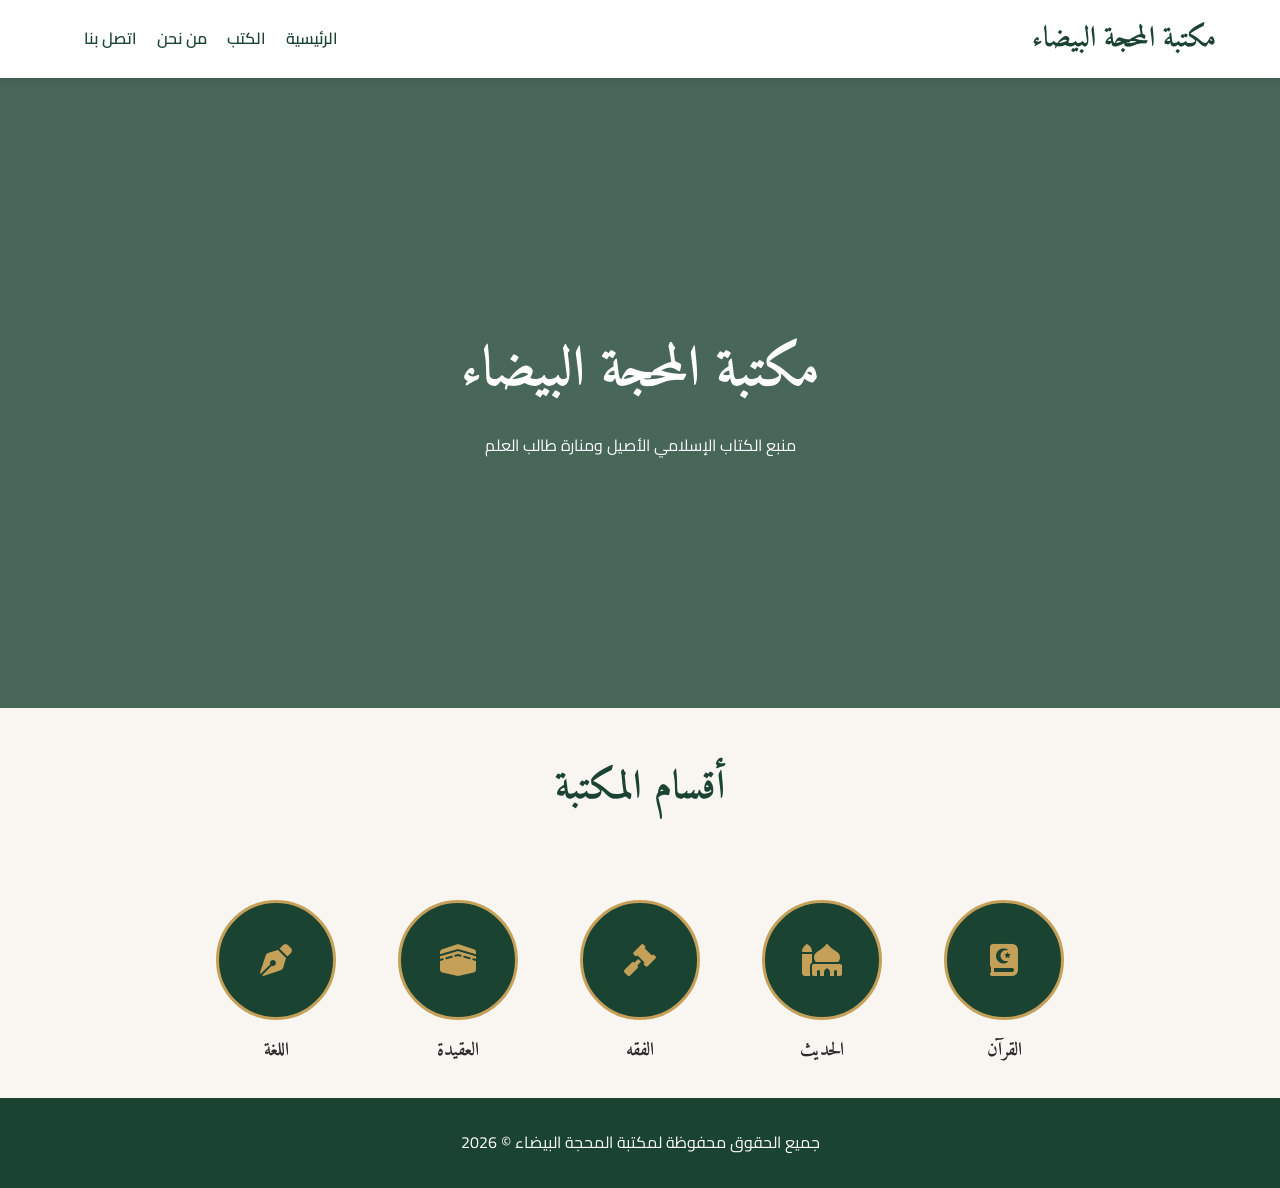
<file: index.html>
<!DOCTYPE html>
<html lang="ar" dir="rtl">
<head>
    <meta charset="UTF-8">
    <meta name="viewport" content="width=device-width, initial-scale=1.0">
    <title>مكتبة المحجة البيضاء | الرئيسية</title>
    <link href="https://fonts.googleapis.com/css2?family=Amiri:wght@700&family=Cairo:wght@400;600;700&display=swap" rel="stylesheet">
    <link rel="stylesheet" href="https://cdnjs.cloudflare.com/ajax/libs/font-awesome/6.0.0/css/all.min.css">
    <link rel="stylesheet" href="style.css">
</head>
<body>
    <div class="islamic-pattern"></div>

    <header>
        <div class="logo calligraphy">مكتبة المحجة البيضاء</div>
        <nav>
            <ul>
                <li><a href="index.html">الرئيسية</a></li>
                <li><a href="books.html">الكتب</a></li>
                <li><a href="about.html">من نحن</a></li>
                <li><a href="contact.html">اتصل بنا</a></li>
            </ul>
        </nav>
    </header>

    <section class="hero">
        <h1>مكتبة المحجة البيضاء</h1>
        <p>منبع الكتاب الإسلامي الأصيل ومنارة طالب العلم</p>
    </section>

    <section class="container">
        <h2 class="section-title">أقسام المكتبة</h2>
        <div class="categories">
            <div class="cat-card">
                <div class="icon-box"><i class="fas fa-book-quran"></i></div>
                <h3>القرآن</h3>
            </div>
            <div class="cat-card">
                <div class="icon-box"><i class="fas fa-mosque"></i></div>
                <h3>الحديث</h3>
            </div>
            <div class="cat-card">
                <div class="icon-box"><i class="fas fa-gavel"></i></div>
                <h3>الفقه</h3>
            </div>
            <div class="cat-card">
                <div class="icon-box"><i class="fas fa-kaaba"></i></div>
                <h3>العقيدة</h3>
            </div>
            <div class="cat-card">
                <div class="icon-box"><i class="fas fa-pen-nib"></i></div>
                <h3>اللغة</h3>
            </div>
        </div>
    </section>

    <footer style="background: var(--primary-color); color: white; text-align: center; padding: 2rem;">
        <p>جميع الحقوق محفوظة لمكتبة المحجة البيضاء &copy; 2026</p>
    </footer>
</body>
</html>
</file>
<file: style.css>
/* الألوان والخطوط الأساسية */
:root {
    --primary-color: #1B4332; /* أخضر داكن */
    --secondary-color: #F9F6F2; /* بيج فاتح */
    --accent-color: #C5A059; /* ذهبي خافت */
    --text-color: #2D2D2D;
}

* {
    margin: 0;
    padding: 0;
    box-sizing: border-box;
    font-family: 'Cairo', sans-serif;
}

body {
    direction: rtl;
    background-color: var(--secondary-color);
    color: var(--text-color);
    line-height: 1.6;
}

/* خلفية الزخرفة الإسلامية */
.islamic-pattern {
    background-image: url('https://www.transparenttextures.com/patterns/islamic-art.png');
    opacity: 0.05;
    position: absolute;
    top: 0; left: 0; width: 100%; height: 100%;
    pointer-events: none;
}

h1, h2, h3, .calligraphy {
    font-family: 'Amiri', serif;
}

/* الهيدر */
header {
    background-color: white;
    padding: 1rem 5%;
    display: flex;
    justify-content: space-between;
    align-items: center;
    box-shadow: 0 2px 10px rgba(0,0,0,0.1);
    position: sticky;
    top: 0; z-index: 1000;
}

.logo {
    color: var(--primary-color);
    font-size: 1.8rem;
    font-weight: bold;
}

nav ul {
    display: flex;
    list-style: none;
}

nav ul li { margin-left: 20px; }

nav ul li a {
    text-decoration: none;
    color: var(--primary-color);
    font-weight: 600;
    transition: 0.3s;
}

nav ul li a:hover { color: var(--accent-color); }

/* قسم Hero */
.hero {
    height: 70vh;
    background: linear-gradient(rgba(27, 67, 50, 0.8), rgba(27, 67, 50, 0.8)), 
                url('https://images.unsplash.com/photo-1507842217343-583bb7270b66?ixlib=rb-1.2.1&auto=format&fit=crop&w=1350&q=80');
    background-size: cover;
    background-position: center;
    display: flex;
    flex-direction: column;
    justify-content: center;
    align-items: center;
    text-align: center;
    color: white;
}

.hero h1 { font-size: 3.5rem; margin-bottom: 1rem; }

/* البطاقات والأقسام */
.section-title {
    text-align: center;
    margin: 3rem 0;
    color: var(--primary-color);
    font-size: 2.5rem;
}

.categories {
    display: flex;
    justify-content: center;
    gap: 2rem;
    padding: 2rem 5%;
    flex-wrap: wrap;
}

.cat-card {
    width: 150px;
    text-align: center;
}

.cat-card .icon-box {
    width: 120px;
    height: 120px;
    background: var(--primary-color);
    border-radius: 50%;
    margin: 0 auto 1rem;
    display: flex;
    align-items: center;
    justify-content: center;
    color: var(--accent-color);
    font-size: 2rem;
    border: 3px solid var(--accent-color);
    transition: 0.3s;
}

.cat-card:hover .icon-box { transform: translateY(-10px); background: var(--accent-color); color: white; }

/* أزرار الواتساب */
.btn-whatsapp {
    background-color: #25D366;
    color: white;
    padding: 10px 20px;
    border-radius: 5px;
    text-decoration: none;
    display: inline-block;
    margin-top: 10px;
}

/*Responsive*/
@media (max-width: 768px) {
    header { flex-direction: column; }
    .hero h1 { font-size: 2rem; }
}
</file>
